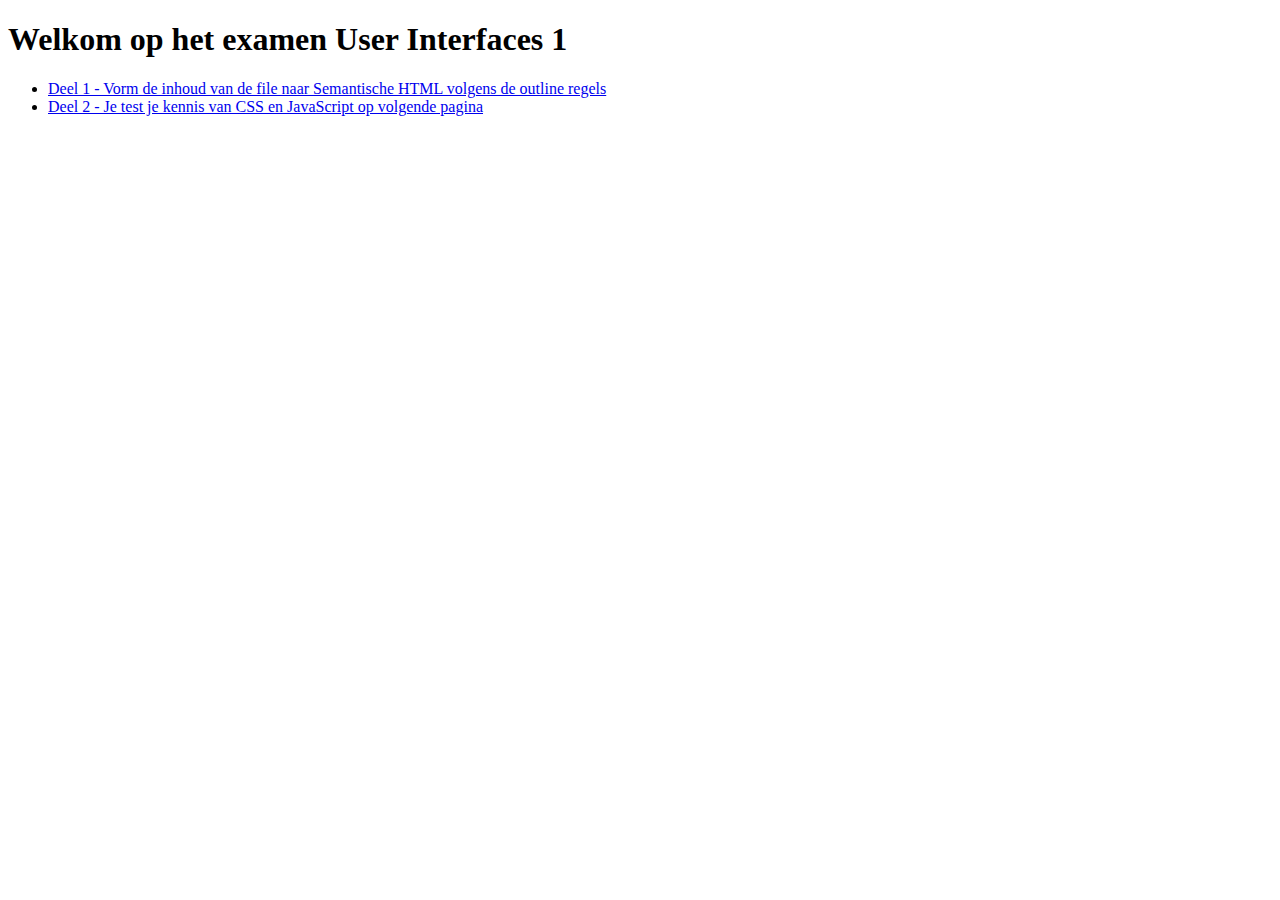
<file: index.html>
<!DOCTYPE html>
<html lang="nl">
<head>
    <meta charset="UTF-8">
    <title>Title</title>
</head>
<body>
<main>
    <h1> Welkom op het examen User Interfaces 1</h1>
    <ul>
        <li>
            <a href="html/part1_html_ANSWER.html"> Deel 1 - Vorm de inhoud van de file naar Semantische HTML volgens de
                outline regels </a>
        </li>
        <li>
            <a href="html/part2-3_start_code.html"> Deel 2 - Je test je kennis van CSS en JavaScript op volgende
                pagina </a>
        </li>
    </ul>
</main>
</body>
</html>
</file>
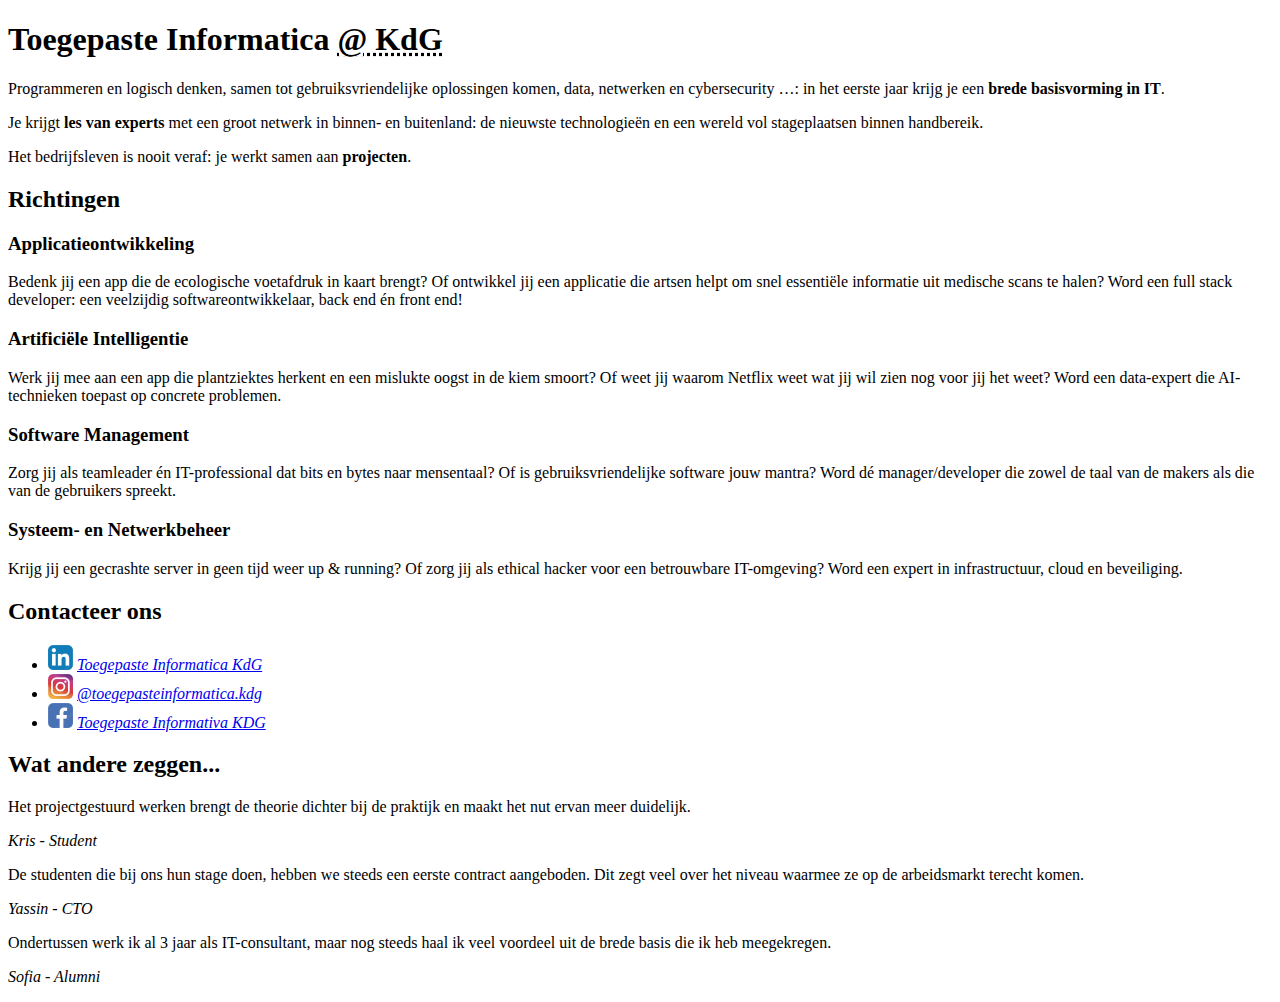
<file: html/part1_html_ANSWER.html>
<!DOCTYPE html>
<html lang="nl">
<head>
    <meta charset="UTF-8">
    <title>TI @ KdG</title>
</head>
<body>
<main>
    <h1>Toegepaste Informatica <abbr title="Karel de grote hoge school">@ KdG</abbr></h1>
    <p>Programmeren en logisch denken, samen tot gebruiksvriendelijke oplossingen komen, data, netwerken en
        cybersecurity …: in het eerste jaar krijg je een <strong>brede basisvorming in IT</strong>.</p>
    <P>Je krijgt <strong>les van experts</strong> met een groot netwerk in binnen- en buitenland: de nieuwste technologieën en een wereld
        vol stageplaatsen binnen handbereik.</P>
    <p>Het bedrijfsleven is nooit veraf: je werkt samen aan <strong>projecten</strong>.</p>
    <nav>
        <h2>Richtingen</h2>
        <section>
            <h3>Applicatieontwikkeling</h3>
            Bedenk jij een app die de ecologische voetafdruk in kaart brengt? Of ontwikkel jij een applicatie die artsen helpt
            om snel essentiële informatie uit medische scans te halen?
            Word een full stack developer: een veelzijdig softwareontwikkelaar, back end én front end!
        </section>
        <section>
            <h3>Artificiële Intelligentie</h3>
            Werk jij mee aan een app die plantziektes herkent en een mislukte oogst in de kiem smoort? Of weet jij waarom
            Netflix weet wat jij wil zien nog voor jij het weet?
            Word een data-expert die AI-technieken toepast op concrete problemen.
        </section>

        <section>
            <h3>Software Management</h3>
            Zorg jij als teamleader én IT-professional dat bits en bytes naar mensentaal? Of is gebruiksvriendelijke software
            jouw mantra?
            Word dé manager/developer die zowel de taal van de makers als die van de gebruikers spreekt.
        </section>
        <section>
            <h3>Systeem- en Netwerkbeheer</h3>
            Krijg jij een gecrashte server in geen tijd weer up & running? Of zorg jij als ethical hacker voor een betrouwbare
            IT-omgeving?
            Word een expert in infrastructuur, cloud en beveiliging.
        </section>

    </nav>
    <section>
        <h2>Contacteer ons</h2>
        <address>
            <ul>
                <li><img src="../media/linkedin-logo.png" alt="linkdin logo"> <a href="#">Toegepaste Informatica KdG</a></li>
                <li><img src="../media/instagram-logo.png" alt="intstagram logo"> <a href="#">@toegepasteinformatica.kdg</a></li>
                <li><img src="../media/facebook-logo.png" alt="facebook logo"> <a href="#">Toegepaste Informativa KDG</a></li>
            </ul>
        </address>
    </section>




    <aside>
        <h2>Wat andere zeggen...</h2>
        <p>Het projectgestuurd werken brengt de theorie dichter bij de praktijk en maakt het nut ervan meer duidelijk.</p>

        <p><em>Kris - Student</em></p>

        <p>De studenten die bij ons hun stage doen, hebben we steeds een eerste contract aangeboden. Dit zegt veel over het
            niveau waarmee ze op de arbeidsmarkt terecht komen.</p>
         <p><em>Yassin - CTO</em></p>

        <p>Ondertussen werk ik al 3 jaar als IT-consultant, maar nog steeds haal ik veel voordeel uit de brede basis die ik heb
            meegekregen.</p>
        <p><em>Sofia - Alumni</em></p>
    </aside>
</main>
</body>
</html>
</file>
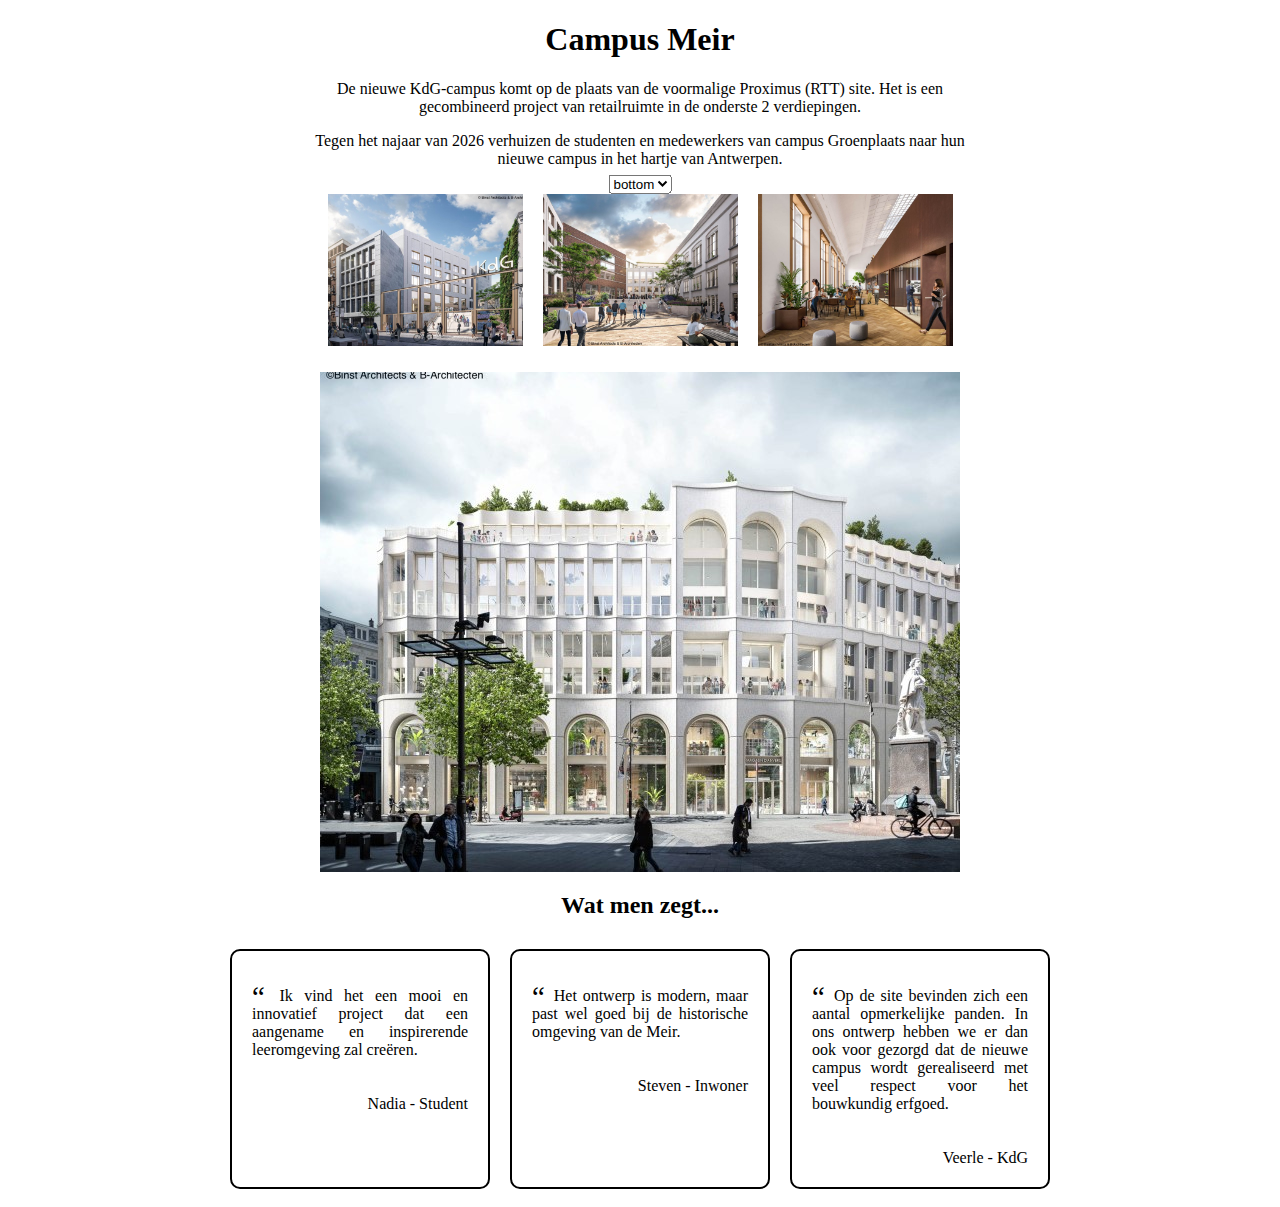
<file: html/part2-3_start_code.html>
<!DOCTYPE html>
<html lang="nl">
<head>
    <meta charset="UTF-8">
    <title>Campus Meir</title>
    <link rel="stylesheet" href="../css/part2_style_ANSWER.css"/>
    <script src="../script/part3_script_ANSWER.js" defer></script>
</head>
<body>
<main>
    <h1>Campus Meir</h1>
    <p>De nieuwe KdG-campus komt op de plaats van de voormalige Proximus (RTT) site. Het is een gecombineerd project van
        retailruimte in de onderste 2 verdiepingen.</p>
    <p>Tegen het najaar van 2026 verhuizen de studenten en medewerkers van campus Groenplaats naar hun nieuwe campus in
        het hartje van Antwerpen.</p>
    <section id="images">
        <h2 class="hiddenTitle">Foto's</h2>
        <img src="../media/meir_front-view.jpg" alt="">
        <img src="../media/meir_entrance-kdg.jpg" alt="">
        <img src="../media/meir_courtyard.jpg" alt="">
        <img src="../media/meir_interior.jpg" alt="">
    </section>
    <section id="citations">
        <h2>Wat men zegt...</h2>
        <div>
            <div class="citation">
                <p>Ik vind het een mooi en innovatief project dat een aangename en inspirerende leeromgeving zal
                    creëren.</p>
                <span>Nadia - Student</span>
            </div>
            <div class="citation">
                <p>Het ontwerp is modern, maar past wel goed bij de historische omgeving van de Meir.</p>
                <span>Steven - Inwoner</span>
            </div>
            <div class="citation">
                <p>Op de site bevinden zich een aantal opmerkelijke panden. In ons ontwerp hebben we er dan ook voor
                    gezorgd dat de nieuwe campus wordt gerealiseerd met veel respect voor het bouwkundig erfgoed.</p>
                <span>Veerle - KdG</span>
            </div>
        </div>
    </section>
</main>
</body>
</html>
</file>
<file: css/part2_style_ANSWER.css>
.hiddenTitle {
    left: -10000px;
    position: absolute;
}

h1, h2 {
    text-align: center;

}

p {
    text-align: center;
}

body{
    width: 650px;
    margin-left: auto;
    margin-right: auto;
}

#images {
    display: flex;
    flex-wrap: wrap;
    justify-content: center;
}

/* Adjust the order of images using flexbox */
#images img:nth-of-type(1) {
    order: 4;
    padding-top: 1rem;
}

#images img:nth-of-type(2) {
    order: 1;
    width: 30%;
    height: auto;
    margin: 10px;
}

#images img:nth-of-type(3) {
    order: 2;
    width: 30%;
    height: auto;
    margin: 10px;
}

#images img:nth-of-type(4) {
    order: 3;
    width: 30%;
    height: auto;
    margin: 10px;
}

#citations {
    width: 80%;
    margin: 0 auto;
    text-align: center; /* Centrer de text */
}

#citations > div {
    display: flex;
    justify-content: center;

    /*flex-wrap: wrap;*/
}

.citation {
    border: 2px solid black; /* Randstijl */
    padding: 20px; /* Binnenste vulling */
    margin: 10px; /* Buitenmarge */
    border-radius: 10px; /* Afgeronde hoeken */
    box-sizing: border-box; /* Inclusief padding en border in de grootte */
    flex: 1 1 300px; /* Flex-grow, flex-shrink, en flex-basis */
    min-width: 50%;
    display: flex;
    flex-direction: column;
}
.citation > p {
    text-align: justify;
}
.citation span {
    margin-top: 20px;
    text-align: right;
    display: block;
    width: 100%;
}

.citation p::before {
    content: "\201C    ";
    font-size: 1.8em;
    line-height: 0;
    vertical-align: middle;
}
</file>
